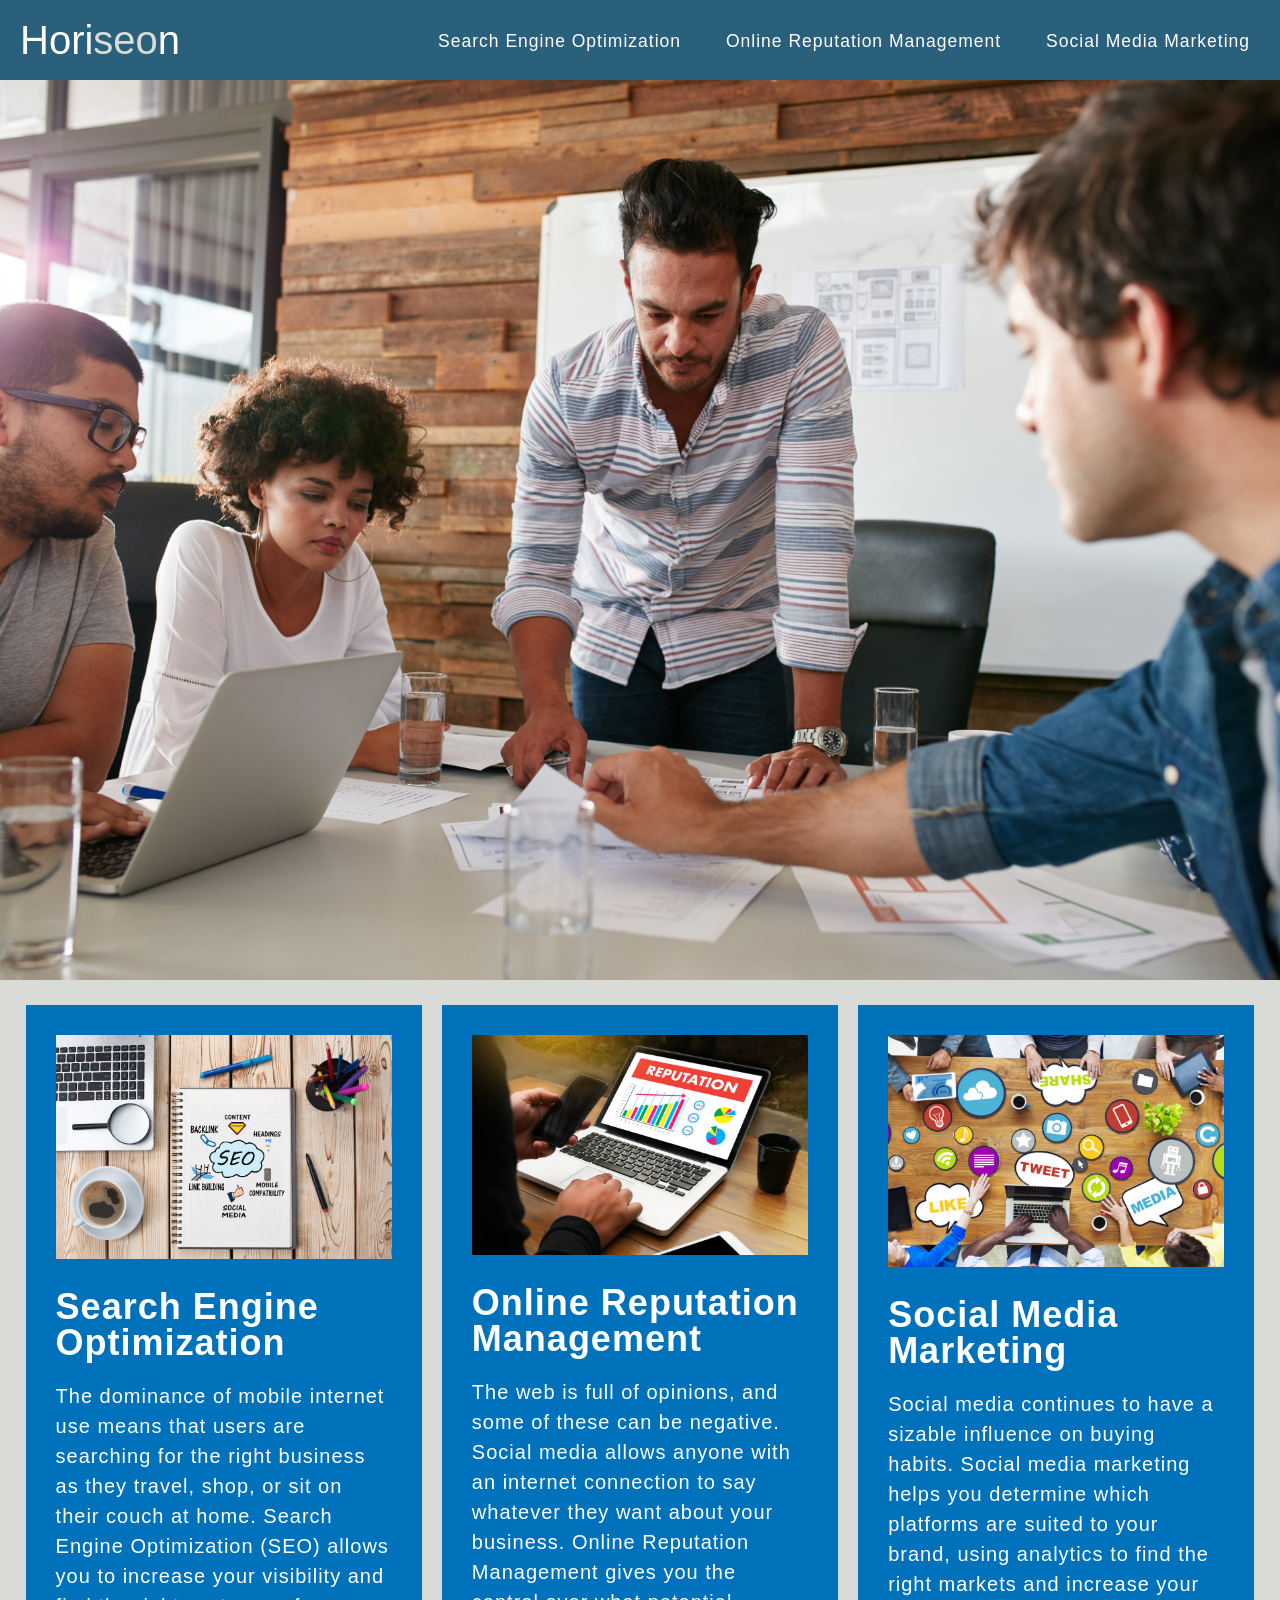
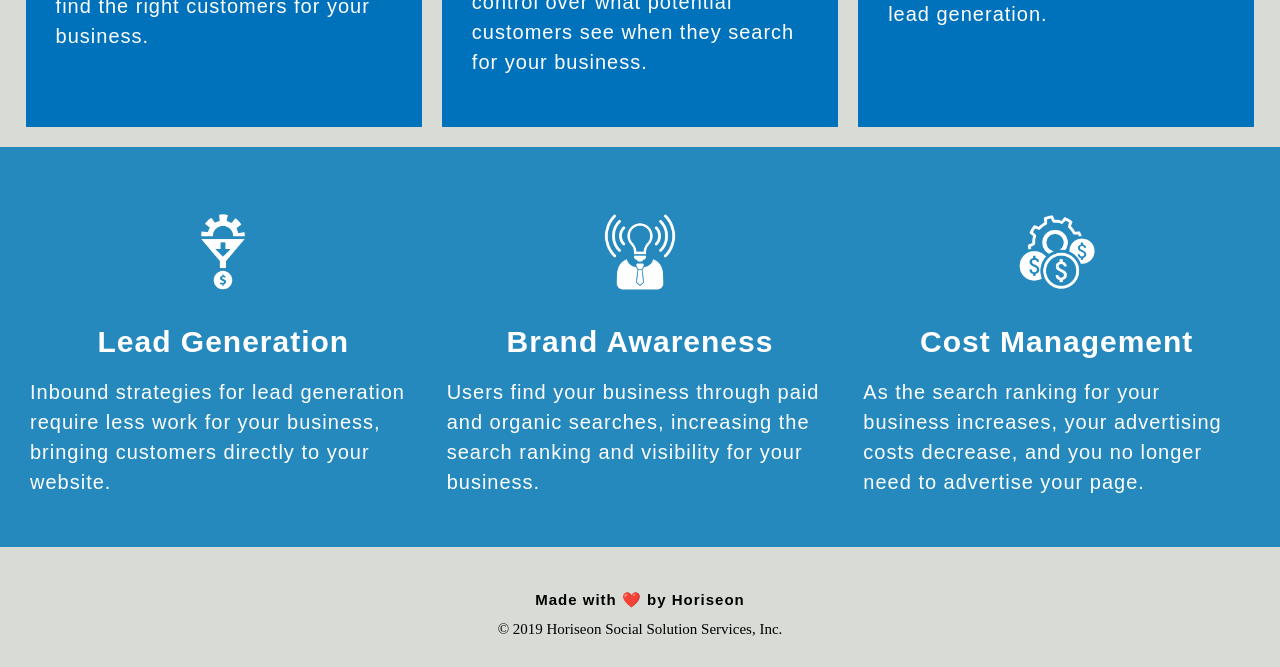
<file: index.html>
<!DOCTYPE html>
<html lang="en-us">

<head>
    <meta charset="UTF-8" />
    <link rel="stylesheet" type="text/css" href="./assets/css/reset.css">
    <link rel="stylesheet" type="text/css" href="./assets/css/style.css">
    <title>Horiseon - Media Marketing</title>
</head>

<body>
   <header>
      <!-- Name of the company - Logo -->
      <h1>Hori<span class="seo">seo</span>n</h1>

      <!-- Navigation Bar -->
      <nav>
         <a href="#search-engine-optimization">Search Engine Optimization</a>
         <a href="#online-reputation-management">Online Reputation Management</a>
         <a href="#social-media-marketing">Social Media Marketing</a>
      </nav>
   </header>
      
   <!-- Main picture -->
   <section id="main-picture">
      <figure></figure>
   </section>
      
   <!-- Main information connected to nav link -->
   <main>
      <div id="search-engine-optimization" class="content-box">
         <figure>
            <img src="./assets/images/search-engine-optimization-small.jpg" class="float-left" alt="Search Engine Optimization"/>
         </figure>
         <h2>Search Engine Optimization</h2>
         <p>The dominance of mobile internet use means that users are searching for the right business as they travel, shop, or sit on their couch at home. Search Engine Optimization (SEO) allows you to increase your visibility and find the right customers for your business.</p>
      </div>
      
      <div id="online-reputation-management" class="content-box">
         <figure>
            <img src="./assets/images/online-reputation-management-small.jpg" class="float-right" alt="Online Reputation Management" />
         </figure>
         <h2>Online Reputation Management</h2>
         <p>The web is full of opinions, and some of these can be negative. Social media allows anyone with an internet connection to say whatever they want about your business. Online Reputation Management gives you the control over what potential customers see when they search for your business.</p>
      </div>

      <div id="social-media-marketing" class="content-box">
         <figure>
            <img src="./assets/images/social-media-marketing-small.jpg" class="float-left" alt="Social Media Marketing"/>
         </figure>
         <h2>Social Media Marketing</h2>
         <p>Social media continues to have a sizable influence on buying habits. Social media marketing helps you determine which platforms are suited to your brand, using analytics to find the right markets and increase your lead generation.</p>
      </div>
   </main>

   <!-- Benefits Container -->
   <section id="benefits">

      <!-- Benefits Box -->
      <div class="benefit-box">
         <figure>
            <img src="./assets/images/lead-generation.png" alt="Lead Generation" />
         </figure>
         <h3>Lead Generation</h3>
         <p>Inbound strategies for lead generation require less work for your business, bringing customers directly to your website.</p>
      </div>
      
      <!-- Benefits Box -->
      <div class="benefit-box">
         <figure>
            <img src="./assets/images/brand-awareness.png" alt="Brand Awareness" />
         </figure>
         <h3>Brand Awareness</h3>
         <p>Users find your business through paid and organic searches, increasing the search ranking and visibility for your business.</p>
      </div>
      
      <!-- Benefits Box -->
      <div class="benefit-box">
         <figure>
            <img src="./assets/images/cost-management.png" alt="Cost Management" />
         </figure>
         <h3>Cost Management</h3>
         <p>As the search ranking for your business increases, your advertising costs decrease, and you no longer need to advertise your page.</p>
      </div>
   </section>

   <!-- Footer of the page -->
   <footer>
      <h2>Made with ❤️️ by Horiseon</h2>
      <small>&copy; 2019 Horiseon Social Solution Services, Inc.</small>
   </footer>
</body>

</html>
</file>
<file: assets/css/style.css>
* {
    box-sizing: border-box;
    padding: 0;
    margin: 0;
}

html {
    font-size: 10px;
}

h1 {
    font-family: 'Trebuchet MS', 'Lucida Sans Unicode', 'Lucida Grande', 'Lucida Sans', Arial, sans-serif;
    display: inline-block;
    font-size: 4rem;
}

h2, h3 {
    font-family: 'Trebuchet MS', 'Lucida Sans Unicode', 'Lucida Grande', 'Lucida Sans', Arial, sans-serif;
    font-size: 3rem;
    letter-spacing: 0.1rem;
    font-weight: 700;
}

a, p {
    font-family: 'Gill Sans', 'Gill Sans MT', Calibri, 'Trebuchet MS', sans-serif;
    font-size: 2rem;
    font-weight: 100;
    text-decoration: none;
    color: white;
    line-height: 1.5;
    letter-spacing: 0.1rem;
}

body {
    background-color: #d9dcd6;
}


/* LOGO AND NAVIGATION BAR */
header {
    padding: 2rem;
    background-color: #2a607c;
    color: #ffffff;
}

header h1 .seo {
    color: #d9dcd6;
}

header nav {
    padding-top: 1rem;
    padding-bottom: 1rem;
    margin-right: 1rem;
    float: right;
    font-size: 2rem;
}

header a {
    line-height: 1;
    margin-left: 4rem;
    font-size: 1.75rem;
}


/* MAIN PICTURE OF THE WEBSITE */
#main-picture figure {
    height: 100vh;
    width: 100%;
    margin-bottom: 2.5rem;
    background-image: url("../images/digital-marketing-meeting-small.jpg");
    background-size: cover;
    background-position: center;
    background-repeat: no-repeat;
}


/* MAIN INFORMATION CONNECTED TO NAV LINK */
.float-left {
    float: left;
    margin-right: 3rem;
}

.float-right {
    float: right;
    margin-left: 3rem;
}

main {
    width: 96%;
    margin-left: 2rem;
    display: grid;
    grid-template-columns: 1fr 1fr 1fr;
    grid-gap: 2rem;
    margin: 0 auto;
}

.content-box {
    box-sizing: border-box;
    margin-bottom: 2rem;
    padding: 3rem 3rem 5rem 3rem;
    height: auto;
    background-color: #0072bb;
    color: #ffffff;
}

.content-box img {
    width: 100%;
    max-height: auto;
    margin-bottom: 3rem;
}

.content-box h2 {
    margin-bottom: 2rem;
    font-size: 3.6rem;
}


/* BENEFITS */
#benefits {
    width: 100%;
    height: 100%;
    background-color: #2589bd;
    padding: 3rem;
    display: grid;
    grid-template-columns: 1fr 1fr 1fr;
    grid-gap: 3rem;
}

.benefit-box {
    margin-bottom: 2rem;
    color: #ffffff;

}

.benefit-box h3 {
    margin-bottom: 2rem;
    text-align: center;
}

.benefit-box img {
    display: block;
    margin: 0 auto;
    max-width: 15rem;
    filter: invert(1);
}


/* FOOTER OF THE PAGE */
footer {
    padding: 3rem;
    clear: both;
    text-align: center;
}

footer h2, small{
    font-size: 1.5rem;
    color: black;
    padding: 1.5rem;
}


/* MEDIA QUERIES */
@media (min-width: 1200px) {}

@media (max-width: 992px) {
    header {
        display: grid;
        grid-template-rows: 5.5rem 2rem;
    }
    
    header h1 {
        text-align: center;
        grid-area: 1 / 1 / 2 / 4;
    }

    header nav {
        width: 100%;
        grid-area: 2 / 1 / 3 / 4;
        display: grid;
        grid-template-columns: repeat(auto-fit, minmax(10rem, 1fr));
        align-items: center;
        margin: 0;
        padding: 0;
    }

    header nav a {
        margin: 0;
        text-align: center;
    }

    main {
        grid-template-columns: none;
    }

    .content-box img {
        width: 40%;
    }
}

@media (max-width: 768px) {
    a, p {
        font-size: 1.5rem;
    }

    h2, h3 {
        font-size: 2rem;
    }
    
    header a {
        font-size: 1.5rem;
    }

    main {
        width: 94%;
        grid-template-columns: none;
        grid-template-rows: repeat(3, auto);
    }

    .content-box {
        padding: 3rem;
    }

    .content-box h2 {
        font-size: 2.5rem;
    }

    .content-box img {
        margin-bottom: 0;
    }
}

@media (max-width: 576px) {
    header {
        grid-template-rows: 6rem 1fr;
    }

    header nav {
        grid-template-columns: none;
        grid-template-rows: repeat(3, 1fr);
        grid-gap: 0.5rem;
    }

    header a {
        background-color: #d9dcd6;
        padding: 1rem;
        color: #2a607c;
        font-weight: 600;
        border-radius: 1rem;
    }

    .content-box {
        display: flexbox;
        flex-wrap: nowrap;
    }

    .content-box img {
        width: 100%;
        height: auto;
        max-height: 40rem;
        margin-bottom: 3rem;
    }

    .content-box h2, .content-box p {
        text-align: center;
    }

    .float-left, .float-right {
        float: none;
        margin: 0;
    }

    #benefits {
        grid-template-columns: none;
    }

    .benefit-box h3 {
        font-size: 2.5rem;
    }

    .benefit-box p {
        font-size: 2rem;
        text-align: center;
        padding-left: 5rem;
        padding-right: 5rem;
    }
}
</file>
